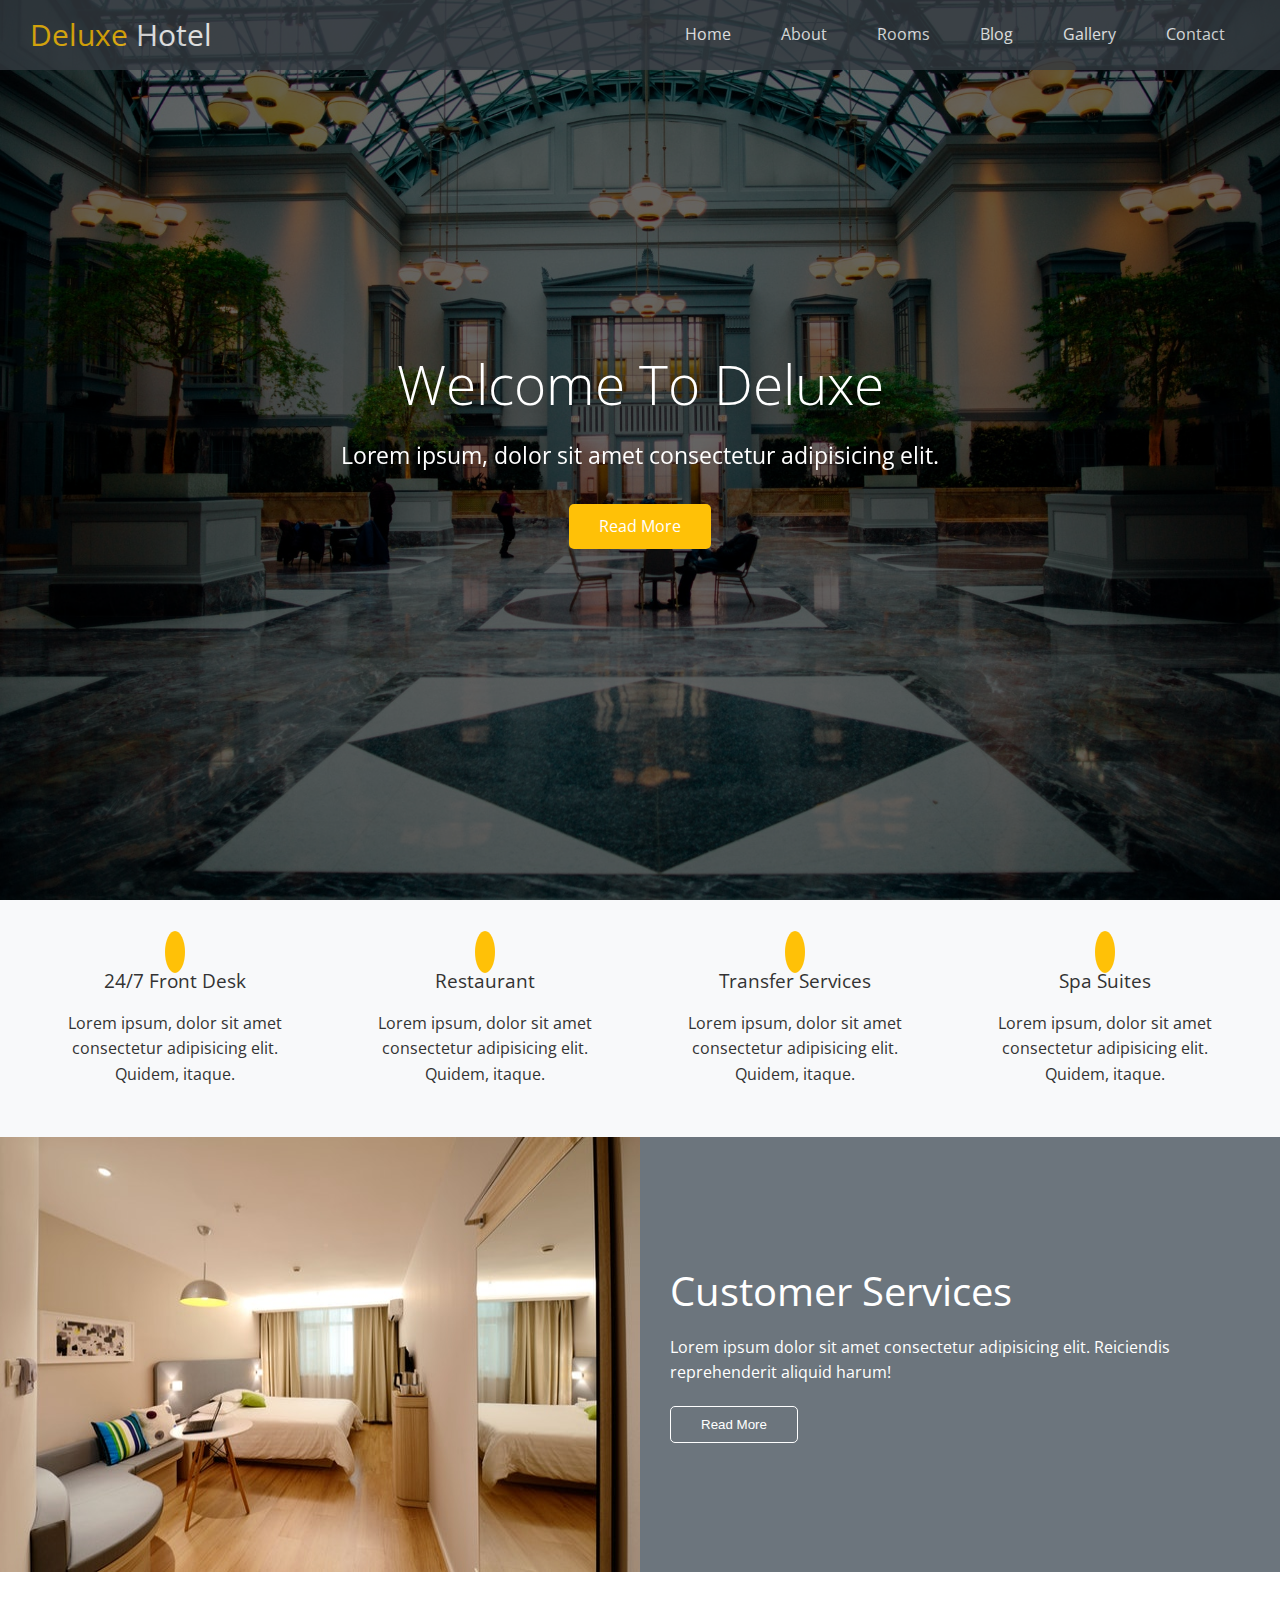
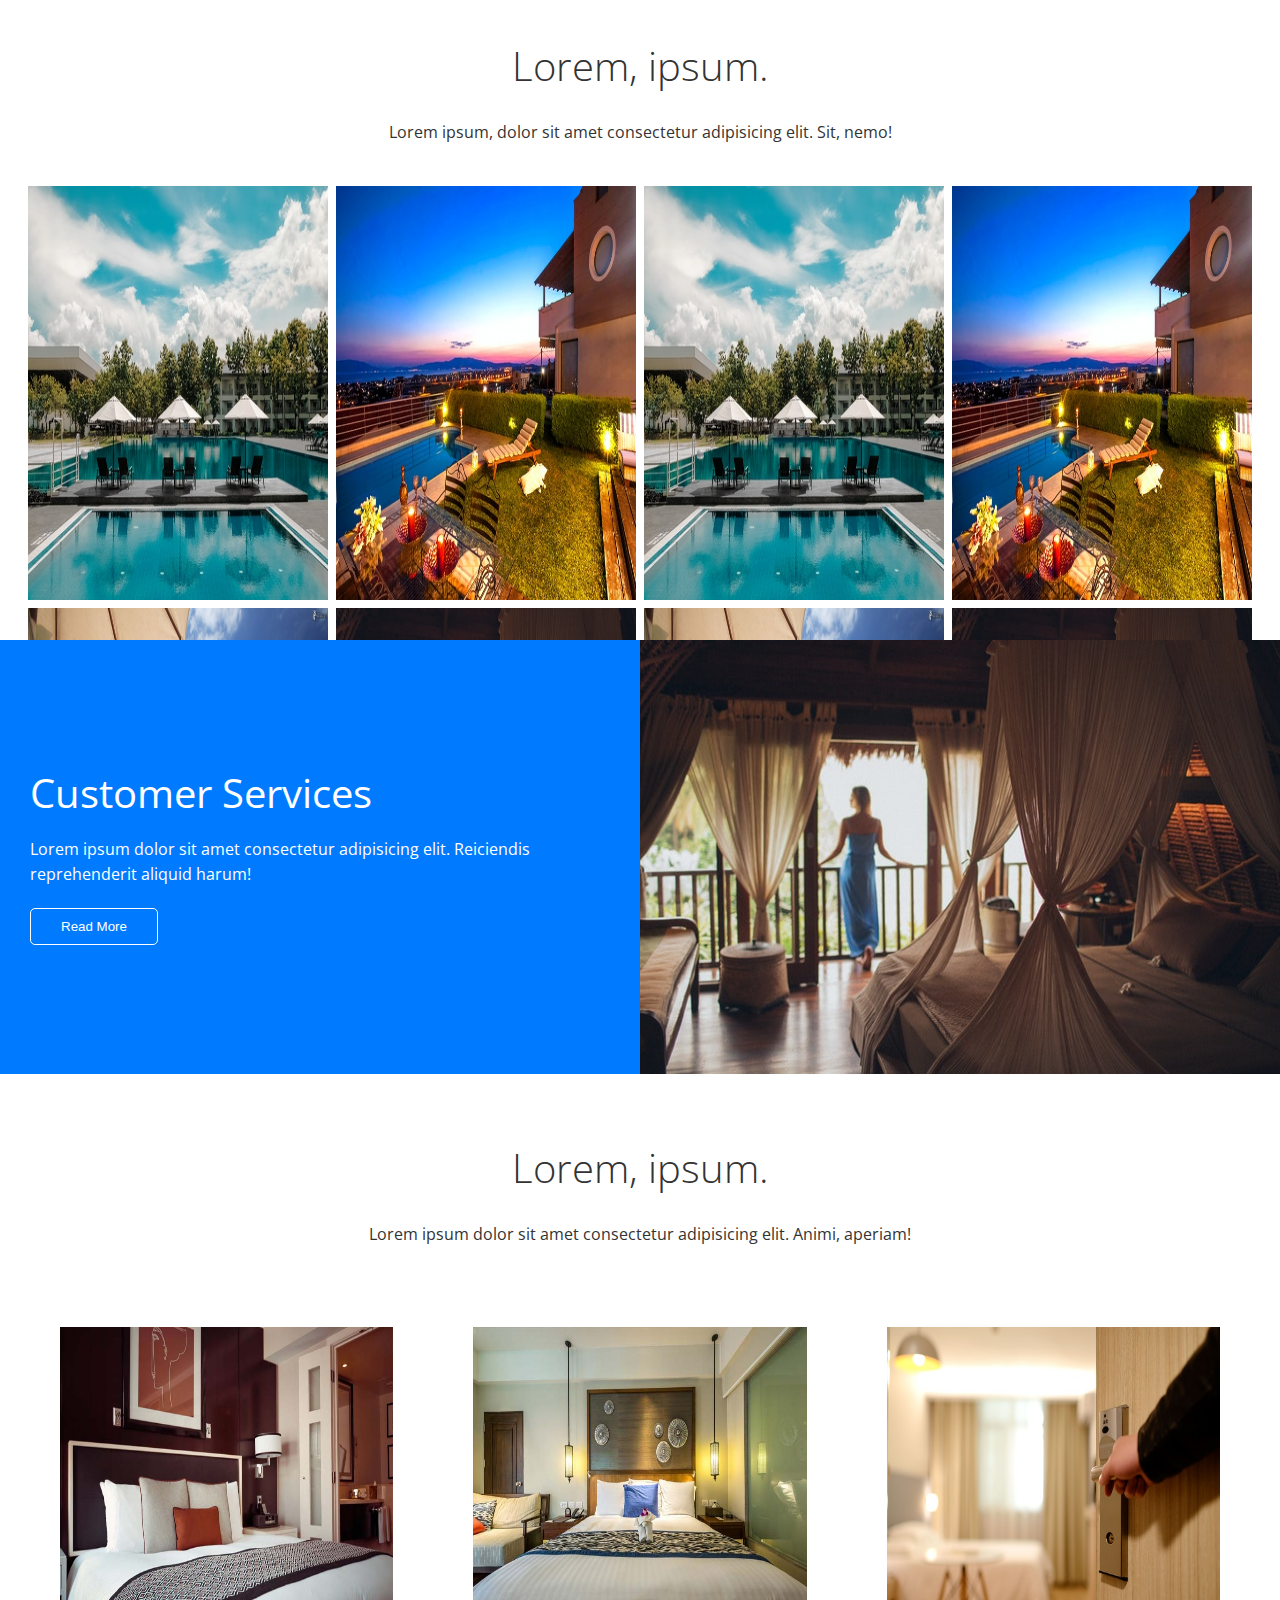
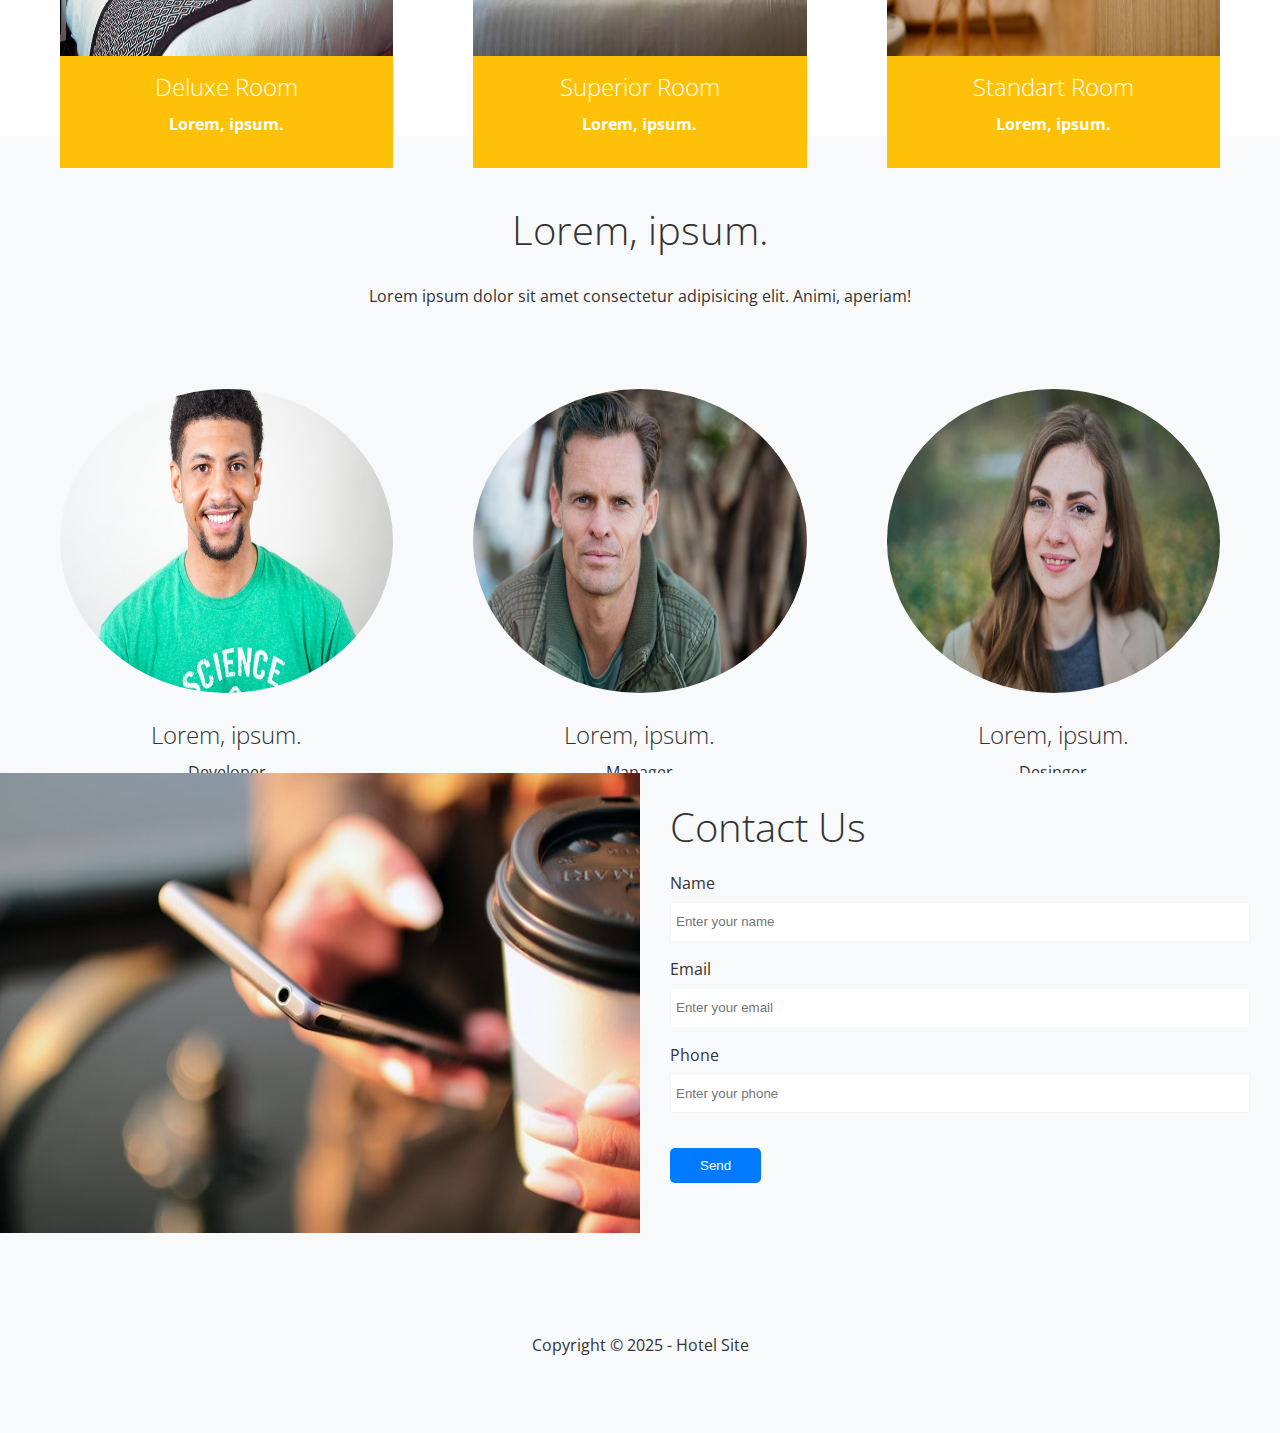
<file: index.html>
<!DOCTYPE html>
<html lang="tr">

<head>
    <meta charset="UTF-8">
    <meta http-equiv="X-UA-Compatible" content="IE=edge">
    <meta name="viewport" content="width=device-width, initial-scale=1.0">
    <link rel="stylesheet" href="https://cdnjs.cloudflare.com/ajax/libs/font-awesome/5.13.0/css/all.min.css"
        integrity="sha512-L7MWcK7FNPcwNqnLdZq86lTHYLdQqZaz5YcAgE+5cnGmlw8JT03QB2+oxL100UeB6RlzZLUxCGSS4/++mNZdxw=="
        crossorigin="anonymous" referrerpolicy="no-referrer" />
    <link rel="stylesheet" href="css/utils.css">
    <link rel="stylesheet" href="css/style.css">
    <title>Anasayfa</title>
</head>

<body>
    <header id="home" class="main-header">
        <div class="navbar">
            <h1 class="brand">
                <i class="fas fa-hotel"></i>
                <span> Deluxe </span> Hotel
            </h1>
            <nav>
                <ul>
                    <li><a href="index.html">Home</a></li>
                    <li><a href="index.html#about">About</a></li>
                    <li><a href="index.html#rooms">Rooms</a></li>
                    <li><a href="blog.html">Blog</a></li>
					<li><a href="gallery.html">Gallery</a></li>
                    <li><a href="index.html#contact">Contact</a></li>
                </ul>
            </nav>
        </div>
        <div class="content">
            <h1>Welcome To Deluxe</h1>
            <p>Lorem ipsum, dolor sit amet consectetur adipisicing elit.
            </p>
            <a href="" class="btn btn-warning">
                <i class="fas fa-chevron-right"></i>
                Read More
            </a>
        </div>
    </header>
    <main>
        <!-- services -->
        <section id="services" class="icons bg-light">
            <div class="flex-item">
                <div>
                    <i class="fas fa-concierge-bell fa-3x"></i>
                    <div>
                        <h3>24/7 Front Desk</h3>
                        <p>Lorem ipsum, dolor sit amet consectetur adipisicing elit. Quidem, itaque.</p>
                    </div>
                </div>
                <div>
                    <i class="fas fa-utensils fa-3x"></i>
                    <div>
                        <h3>Restaurant</h3>
                        <p>Lorem ipsum, dolor sit amet consectetur adipisicing elit. Quidem, itaque.</p>
                    </div>
                </div>
                <div>
                    <i class="fas fa-bus fa-3x"></i>
                    <div>
                        <h3>Transfer Services</h3>
                        <p>Lorem ipsum, dolor sit amet consectetur adipisicing elit. Quidem, itaque.</p>
                    </div>
                </div>
                <div>
                    <i class="fas fa-spa fa-3x"></i>
                    <div>
                        <h3>Spa Suites</h3>
                        <p>Lorem ipsum, dolor sit amet consectetur adipisicing elit. Quidem, itaque.</p>
                    </div>
                </div>
            </div>
        </section>
        <!-- about -->
        <section id="about" class="about flex-columns">
            <div class="row">
                <div class="column">
                    <div class="column-1">
                        <img src="img/about1.jpeg" alt="">
                    </div>
                </div>
                <div class="column">
                    <div class="column-2 bg-secondary">
                        <h2>Customer Services</h2>
                        <p>Lorem ipsum dolor sit amet consectetur adipisicing elit. Reiciendis reprehenderit aliquid
                            harum!</p>
                        <button class="btn btn-outline">Read More</button>
                    </div>
                </div>
            </div>
        </section>

        <!-- gallery -->
        <section id="gallery" class="gallery flex-grid section-padding">
            <header class="section-header">
                <h2>Lorem, ipsum.</h2>
                <p>Lorem ipsum, dolor sit amet consectetur adipisicing elit. Sit, nemo!
                </p>
            </header>
            <div class="row">
                <div class="column">
                    <img src="img/1.jpeg" alt="">
                    <img src="img/2.jpeg" alt="">
                </div>
                <div class="column">
                    <img src="img/3.jpeg" alt="">
                    <img src="img/4.jpeg" alt="">
                </div>
                <div class="column">
                    <img src="img/1.jpeg" alt="">
                    <img src="img/2.jpeg" alt="">
                </div>
                <div class="column">
                    <img src="img/3.jpeg" alt="">
                    <img src="img/4.jpeg" alt="">
                </div>
            </div>
        </section>

        <!-- about -->
        <section class="about flex-columns flex-reverse">
            <div class="row">
                <div class="column">
                    <div class="column-1">
                        <img src="img/about2.jpeg" alt="">
                    </div>
                </div>
                <div class="column">
                    <div class="column-2 bg-primary">
                        <h2>Customer Services</h2>
                        <p>Lorem ipsum dolor sit amet consectetur adipisicing elit. Reiciendis reprehenderit aliquid
                            harum!</p>
                        <button class="btn btn-outline">Read More</button>
                    </div>
                </div>
            </div>
        </section>
        <!-- rooms -->
        <section id="rooms" class="rooms section-padding">
            <header class="section-header">
                <h2>Lorem, ipsum.</h2>
                <p>Lorem ipsum dolor sit amet consectetur adipisicing elit. Animi, aperiam!</p>
            </header>
            <div class="flex-item">
                <div class="card">
                    <img src="img/room1.jpeg" alt="">
                    <div class="card-body bg-warning">
                        <h2>Deluxe Room</h2>
                        <p>Lorem, ipsum.</p>
                    </div>
                </div>
                <div class="card">
                    <img src="img/room2.jpeg" alt="">
                    <div class="card-body bg-warning">
                        <h2>Superior Room</h2>
                        <p>Lorem, ipsum.</p>
                    </div>
                </div>
                <div class="card">
                    <img src="img/room3.jpeg" alt="">
                    <div class="card-body bg-warning">
                        <h2>Standart Room</h2>
                        <p>Lorem, ipsum.</p>
                    </div>
                </div>
            </div>
        </section>

        <!-- teams -->
        <section id="teams" class="teams section-padding bg-light">
            <header class="section-header">
                <h2>Lorem, ipsum.</h2>
                <p>Lorem ipsum dolor sit amet consectetur adipisicing elit. Animi, aperiam!</p>
            </header>
            <div class="flex-item">
                <div>
                    <img src="img/p1.jpeg" alt="">
                    <h2>Lorem, ipsum.</h2>
                    <p>Developer</p>
                </div>
                <div>
                    <img src="img/p2.jpeg" alt="">
                    <h2>Lorem, ipsum.</h2>
                    <p>Manager</p>
                </div>
                <div>
                    <img src="img/p3.jpeg" alt="">
                    <h2>Lorem, ipsum.</h2>
                    <p>Desinger</p>
                </div>
            </div>
        </section>

        <!-- contact -->
        <section id="contact" class="contact flex-columns">
            <div class="row">
                <div class="column">
                    <div class="column-1">
                        <img src="img/contact.jpeg" alt="">
                    </div>
                </div>
                <div class="column">
                    <div class="column-2 bg-light">
                        <h2>Contact Us</h2>
                        <form action="" class="contact-form">
                            <div class="form-control">
                                <label for="name">Name</label>
                                <input type="text" name="" id="name" placeholder="Enter your name">
                            </div>
                            <div class="form-control">
                                <label for="email">Email</label>
                                <input type="email" name="" id="email" placeholder="Enter your email">
                            </div>
                            <div class="form-control">
                                <label for="phone">Phone</label>
                                <input type="tel" name="" id="phone" placeholder="Enter your phone">
                            </div>
                            <button type="submit" class="btn btn-primary">Send</button>
                        </form>
                    </div>
                </div>
            </div>
        </section>
    </main>
    <footer class="footer bg-light">
        <div class="social">
            <a href="#"><i class="fab fa-facebook fa-2x"></i></a>
            <a href="#"><i class="fab fa-twitter fa-2x"></i></a>
            <a href="#"><i class="fab fa-youtube fa-2x"></i></a>
            <a href="#"><i class="fab fa-linkedin fa-2x"></i></a>
        </div>
        <p>Copyright &copy; 2025 - Hotel Site</p>
    </footer>
</body>

</html>
</file>
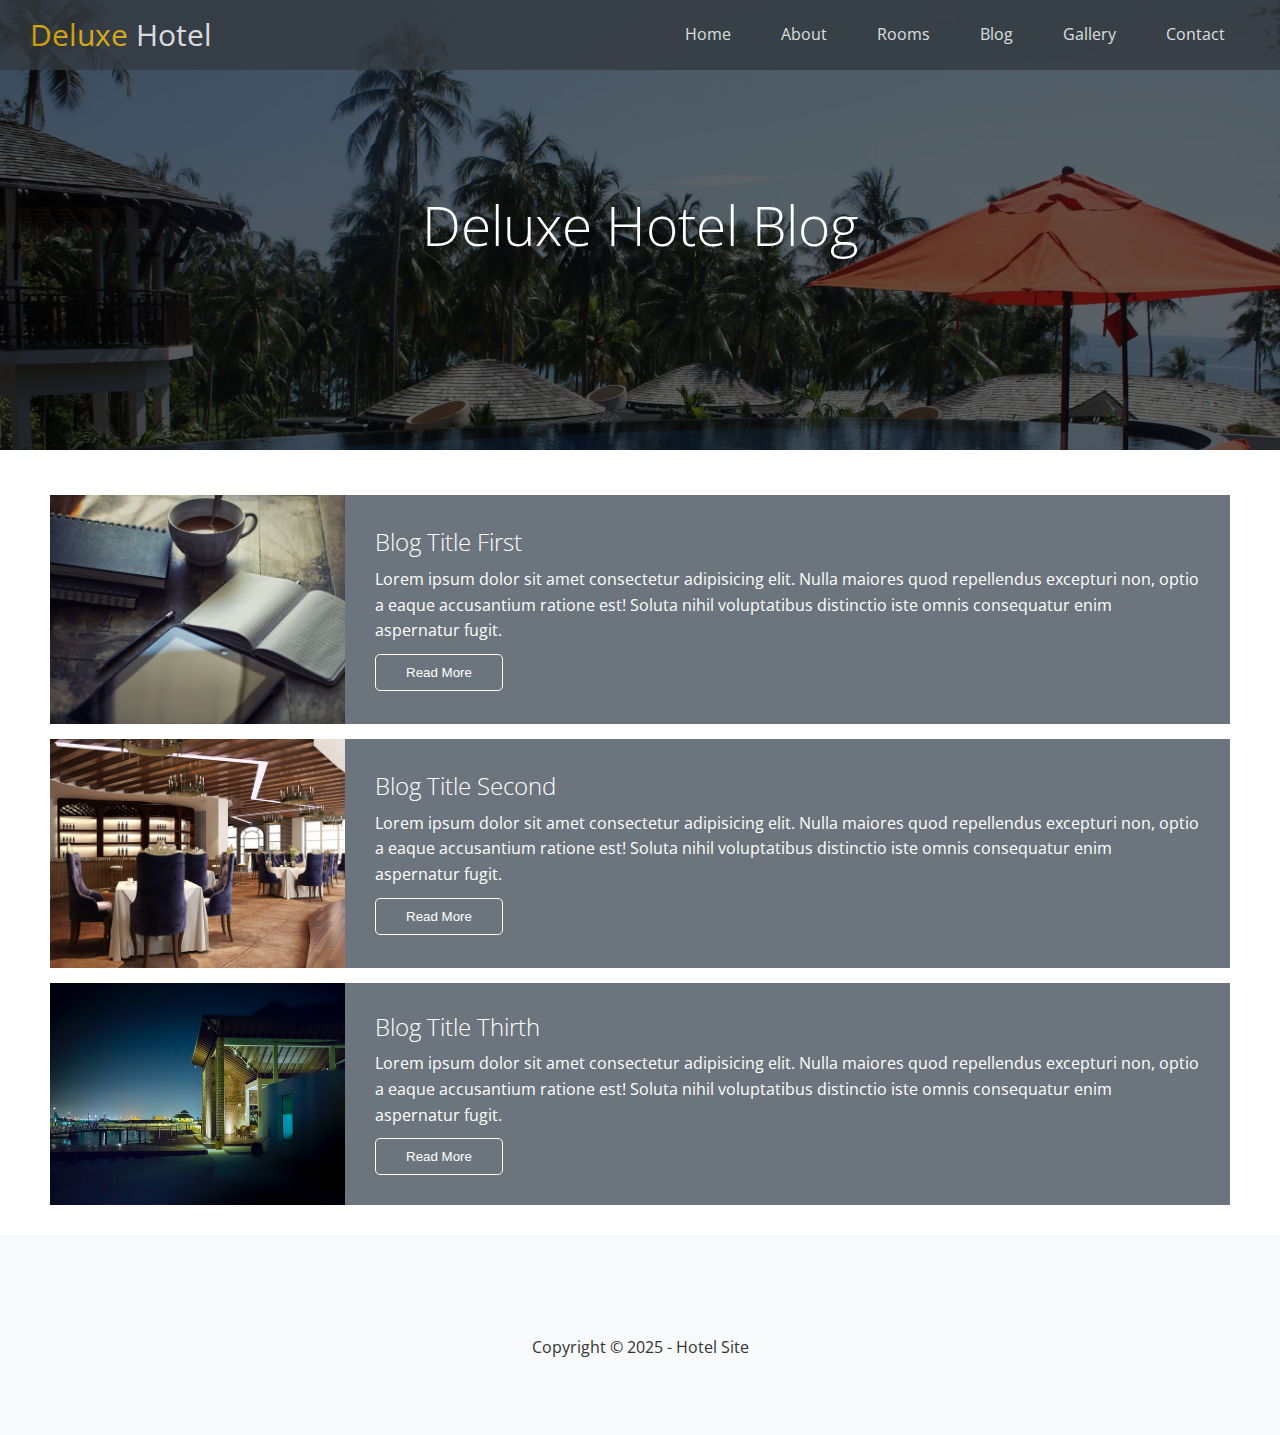
<file: blog.html>
<!DOCTYPE html>
<html lang="tr">

<head>
    <meta charset="UTF-8">
    <meta http-equiv="X-UA-Compatible" content="IE=edge">
    <meta name="viewport" content="width=device-width, initial-scale=1.0">
    <link rel="stylesheet" href="https://cdnjs.cloudflare.com/ajax/libs/font-awesome/5.13.0/css/all.min.css"
        integrity="sha512-L7MWcK7FNPcwNqnLdZq86lTHYLdQqZaz5YcAgE+5cnGmlw8JT03QB2+oxL100UeB6RlzZLUxCGSS4/++mNZdxw=="
        crossorigin="anonymous" referrerpolicy="no-referrer" />
    <link rel="stylesheet" href="css/utils.css">
    <link rel="stylesheet" href="css/style.css">
    <title>Anasayfa</title>
</head>

<body>
    <header id="home" class="main-header  blog">
        <div class="navbar">
            <h1 class="brand">
                <i class="fas fa-hotel"></i>
                <span> Deluxe </span> Hotel
            </h1>
            <nav>
                <ul>
                    <li><a href="index.html">Home</a></li>
                    <li><a href="index.html#about">About</a></li>
                    <li><a href="index.html#rooms">Rooms</a></li>
                    <li><a href="blog.html">Blog</a></li>
                    <li><a href="gallery.html">Gallery</a></li>
                    <li><a href="index.html#contact">Contact</a></li>
                </ul>
            </nav>
        </div>
        <div class="content">
            <h1>Deluxe Hotel Blog</h1>

        </div>
    </header>
    <main>
        <!-- articles -->
        <section class="articles">
            <!-- blog -->
            <article class="article flex-columns">
                <div class="row">
                    <div class="column">
                        <div class="column-1">
                            <img src="img/blog-1.jpeg" alt="">
                        </div>
                    </div>
                    <div class="column">
                        <div class="column-2 bg-secondary">
                            <h2>Blog Title First</h2>
                            <p>Lorem ipsum dolor sit amet consectetur adipisicing elit. Nulla maiores quod repellendus
                                excepturi non, optio a eaque accusantium ratione est! Soluta nihil voluptatibus
                                distinctio iste omnis consequatur enim aspernatur fugit.</p>
                            <button class="btn btn-outline">Read More</button>
                        </div>
                    </div>
                </div>
            </article>
            <article class="article flex-columns">
                <div class="row">
                    <div class="column">
                        <div class="column-1">
                            <img src="img/blog-2.jpeg" alt="">
                        </div>
                    </div>
                    <div class="column">
                        <div class="column-2 bg-secondary">
                            <h2>Blog Title Second</h2>
                            <p>Lorem ipsum dolor sit amet consectetur adipisicing elit. Nulla maiores quod repellendus
                                excepturi non, optio a eaque accusantium ratione est! Soluta nihil voluptatibus
                                distinctio iste omnis consequatur enim aspernatur fugit.</p>
                            <button class="btn btn-outline">Read More</button>
                        </div>
                    </div>
                </div>
            </article>
            <article class="article flex-columns">
                <div class="row">
                    <div class="column">
                        <div class="column-1">
                            <img src="img/blog-3.jpeg" alt="">
                        </div>
                    </div>
                    <div class="column">
                        <div class="column-2 bg-secondary">
                            <h2>Blog Title Thirth</h2>
                            <p>Lorem ipsum dolor sit amet consectetur adipisicing elit. Nulla maiores quod repellendus
                                excepturi non, optio a eaque accusantium ratione est! Soluta nihil voluptatibus
                                distinctio iste omnis consequatur enim aspernatur fugit.</p>
                            <button class="btn btn-outline">Read More</button>
                        </div>
                    </div>
                </div>
            </article>
        </section>
    </main>
    <footer class="footer bg-light">
        <div class="social">
            <a href="#"><i class="fab fa-facebook fa-2x"></i></a>
            <a href="#"><i class="fab fa-twitter fa-2x"></i></a>
            <a href="#"><i class="fab fa-youtube fa-2x"></i></a>
            <a href="#"><i class="fab fa-linkedin fa-2x"></i></a>
        </div>
        <p>Copyright &copy; 2025 - Hotel Site</p>
    </footer>
</body>

</html>
</file>
<file: css/utils.css>
/*
        #007bff
        #6c757d
        #28a745
        #dc3545
        #ffc107
        #17a2b8
        #343a40
        #f8f9fa
*/

:root {
    --white: #fff;
    --primary: #007bff;
    --secondary: #6c757d;
    --success: #28a745;
    --danger: #dc3545;
    --warning: #ffc107;
    --info: #17a2b8;
    --dark: #343a40;
    --light: #f8f9fa;

}

/* text color */
.text-primary {
    color: var(--primary);
}

.text-secondary {
    color: var(--secondary);
}

.text-success {
    color: var(--success);
}

.text-danger {
    color: var(--danger);
}

.text-warning {
    color: var(--warning);
}

.text-info {
    color: var(--info);
}

.text-dark {
    color: var(--dark);
}

.text-light {
    color: var(--light);
}

/* bg colors */
.bg-primary {
    background-color: var(--primary);
}

.bg-secondary {
    background-color: var(--secondary);
}

.bg-success {
    background-color: var(--success);
}

.bg-danger {
    background-color: var(--danger);
}

.bg-warning {
    background-color: var(--warning);
}

.bg-info {
    background-color: var(--info);
}

.bg-dark {
    background-color: var(--dark);
}

.bg-light {
    background-color: var(--light);
}

/* buttons */
.btn {
    cursor: pointer;
    display: inline-block;
    padding: 10px 30px;
    border: none;
    border-radius: 5px;
}

.btn:hover {
    opacity: 0.9;
}

.btn-primary {
    color: var(--white);
    background-color: var(--primary);
}

.btn-secondary {
    color: var(--white);
    background-color: var(--secondary);
}

.btn-success {
    color: var(--white);
    background-color: var(--success);
}

.btn-warning {
    color: var(--white);
    background-color: var(--warning);
}

.btn-danger {
    color: var(--white);
    background-color: var(--danger);
}

.btn-info {
    color: var(--white);
    background-color: var(--info);
}

.btn-dark {
    color: var(--white);
    background-color: var(--dark);
}

.btn-light {
    color: var(--white);
    background-color: var(--light);
}

.btn-outline {
    background: transparent;
    border: 1px solid var(--white);
    color: var(--white);
}

.btn-outline-primary {
    background: transparent;
    border: 1px solid var(--primary);
    color: var(--primary);
}

.btn-outline-primary:hover {
    background: var(--primary);
    border: 1px solid var(--primary);
    color: var(--white);
}

/* flex items */
.flex-item {
    display: flex;
    justify-content: center;
    text-align: center;
    height: 100%;

}

.flex-item>div {
    padding: 2rem;
    flex-basis: 100%;
}

/* flex columns */

.flex-columns .row {
    display: flex;
    flex-direction: row;
    flex-wrap: wrap;
    width: 100%;
}

.flex-columns.flex-reverse .row {
    flex-direction: row-reverse;
}

.flex-columns .column {
    flex: 1;
}

.flex-columns .column .column-1,
.flex-columns .column .column-2 {
    height: 100%;
}

.flex-columns .column-2 {
    display: flex;
    flex-direction: column;
    align-items: flex-start;
    justify-content: center;
    padding: 3rem;
}

.flex-columns.article .column:nth-child(add) {
    flex: 2;
}

.flex-columns.article .column:nth-child(even) {
    flex: 3;
}

/* flex grid*/
.flex-grid .row {
    display: flex;
    flex-wrap: wrap;
    padding: 0 .4rem;
}

.flex-grid .column {
    flex: 25%;
    padding: 0 .4rem;
}

/* section */

.section-header {
    display: flex;
    flex-direction: column;
    align-items: center;
    justify-content: center;
    text-align: center;
    padding: 3rem;
}

.section-header h2 {
    font-size: 4rem;
    margin: 2rem 0;
}

.section-padding {
    padding: 2rem 2rem 4rem;
}

/* cards */

.card {
    color: #fff;
    font-weight: 700;
    margin: 2rem;

}

.card-body {
    padding: 2rem;
    margin-top: -1rem;
}

@media (max-width:786px) {
    .flex-item {
        flex-direction: column;
    }

    .flex-item>div {
        padding: 1rem;
    }

    .flex-columns .column {
        flex: 100% !important;
    }

    .flex-grid .column {
        flex: 50%;
    }
}
</file>
<file: css/style.css>
@import url('https://fonts.googleapis.com/css2?family=Open+Sans:wght@300;400;700&display=swap');

* {
    box-sizing: border-box;
    padding: 0;
    margin: 0;
}

html {
    font-size: 10px;
}

body {
    font-family: 'Open Sans', sans-serif;
    font-size: 1.6rem;
    background-color: #fff;
    color: #333;
    line-height: 1.6;
}

ul {
    list-style: none;
}

a {
    color: #333;
    text-decoration: none;
}

h1,
h2 {
    font-weight: 300;
    line-height: 1.2;
}

p {
    margin: 1rem 0;
}

img {
    width: 100%;
    height: 100%;
}

.text-center {
    text-align: center;
}

/* navbar */
.navbar {
    display: flex;
    align-items: center;
    justify-content: space-between;
    background-color: var(--dark);
    opacity: 0.8;
    color: #fff;
    position: fixed;
    top: 0;
    width: 100%;
    height: 70px;
    padding: 0 3rem;
}

.navbar a {
    color: #fff;
    padding: 1rem 2rem;
    margin: 0 .5rem;
}

.navbar a:hover {
    border-bottom: 2px solid var(--warning);
}

.navbar ul {
    display: flex;
    align-items: center;
    justify-content: space-evenly;
}

.navbar .brand {
    font-weight: 400;
}

.navbar h1 {
    font-size: 3rem;
}

.navbar span {
    color: var(--warning);
}

/* header */

.main-header {
    background-image: url('../img/bg-1.jpeg');
    background-repeat: no-repeat;
    background-size: cover;
    background-position: center;
    height: 100vh;
    color: #fff;
    position: relative;
    background-attachment: fixed;
}

.main-header.blog {
    background-image: url('../img/bg-2.jpeg');
    height: 50vh;
}

.main-header .content {
    display: flex;
    flex-direction: column;
    align-items: center;
    justify-content: center;
    text-align: center;
    height: 100%;

}

.main-header::before {
    content: '';
    position: absolute;
    top: 0;
    left: 0;
    width: 100%;
    height: 100%;
    background: rgba(0, 0, 0, 0.6);

}

.main-header * {
    z-index: 1;
}

.main-header .content h1 {
    font-size: 5.5rem;
}

.main-header .content p {
    font-size: 2.3rem;
    max-width: 60rem;
    margin: 2rem 0 3rem;

}

/* icons */

.icons {
    padding: 2rem;
}

.icons h3 {
    font-weight: 400;
    margin-bottom: 1.5rem;
}

.icons i {
    background-color: var(--warning);
    color: #fff;
    padding: 1rem;
    border-radius: 50%;
    margin-bottom: 1.5rem;
}

/*.about */
.about {
    color: #fff;
}

.about img {
    width: 100%;
    height: 100%;
}

.about h2 {
    font-size: 4rem;
    font-weight: 400;
}

.about p {
    margin: 2rem 0;
}

/* gallery */
.gallery img:hover {
    cursor: pointer;
    opacity: 0.8;
}

/* teams */
.teams img {
    border-radius: 50%;
    padding: 2rem;
}

.teams img:hover {
    opacity: 0.7;
}

/* contact */

.contact-form {
    width: 100%;
    padding: 2rem 0;
}

.contact-form label {
    display: block;
    margin-bottom: .5rem;
}

.contact-form .form-control {
    margin-bottom: 1.5rem;
}

.contact-form input {
    width: 100%;
    padding: 5px;
    height: 40px;
    border: 1px solid #f5f5f5;
}

.contact-form .btn {
    margin-top: 2rem;
}

.contact h2 {
    font-size: 4rem;
}

/* article */
.articles {
    padding: 3rem 5rem;
}

.article {
    margin-top: 1.5rem;
    color: #fff;
}

/* footer */
.footer {
    display: flex;
    flex-direction: column;
    align-items: center;
    justify-content: center;
    text-align: center;
    height: 20rem;
}

.footer a {
    color: var(--primary);
}

.footer a:hover {
    opacity: 0.7;
}

.footer .social a {
    margin-right: 1rem;
}



/* mobile */

@media (max-width:786px) {
    html {
        font-size: 9px;
    }

    .navbar {
        flex-direction: column;
        height: 12rem;
        padding: 2rem;
    }

    .navbar a {
        padding: 1rem;
        margin: 0 .3rem;
    }

    .teams img {
        width: 70%;
    }

}
</file>
